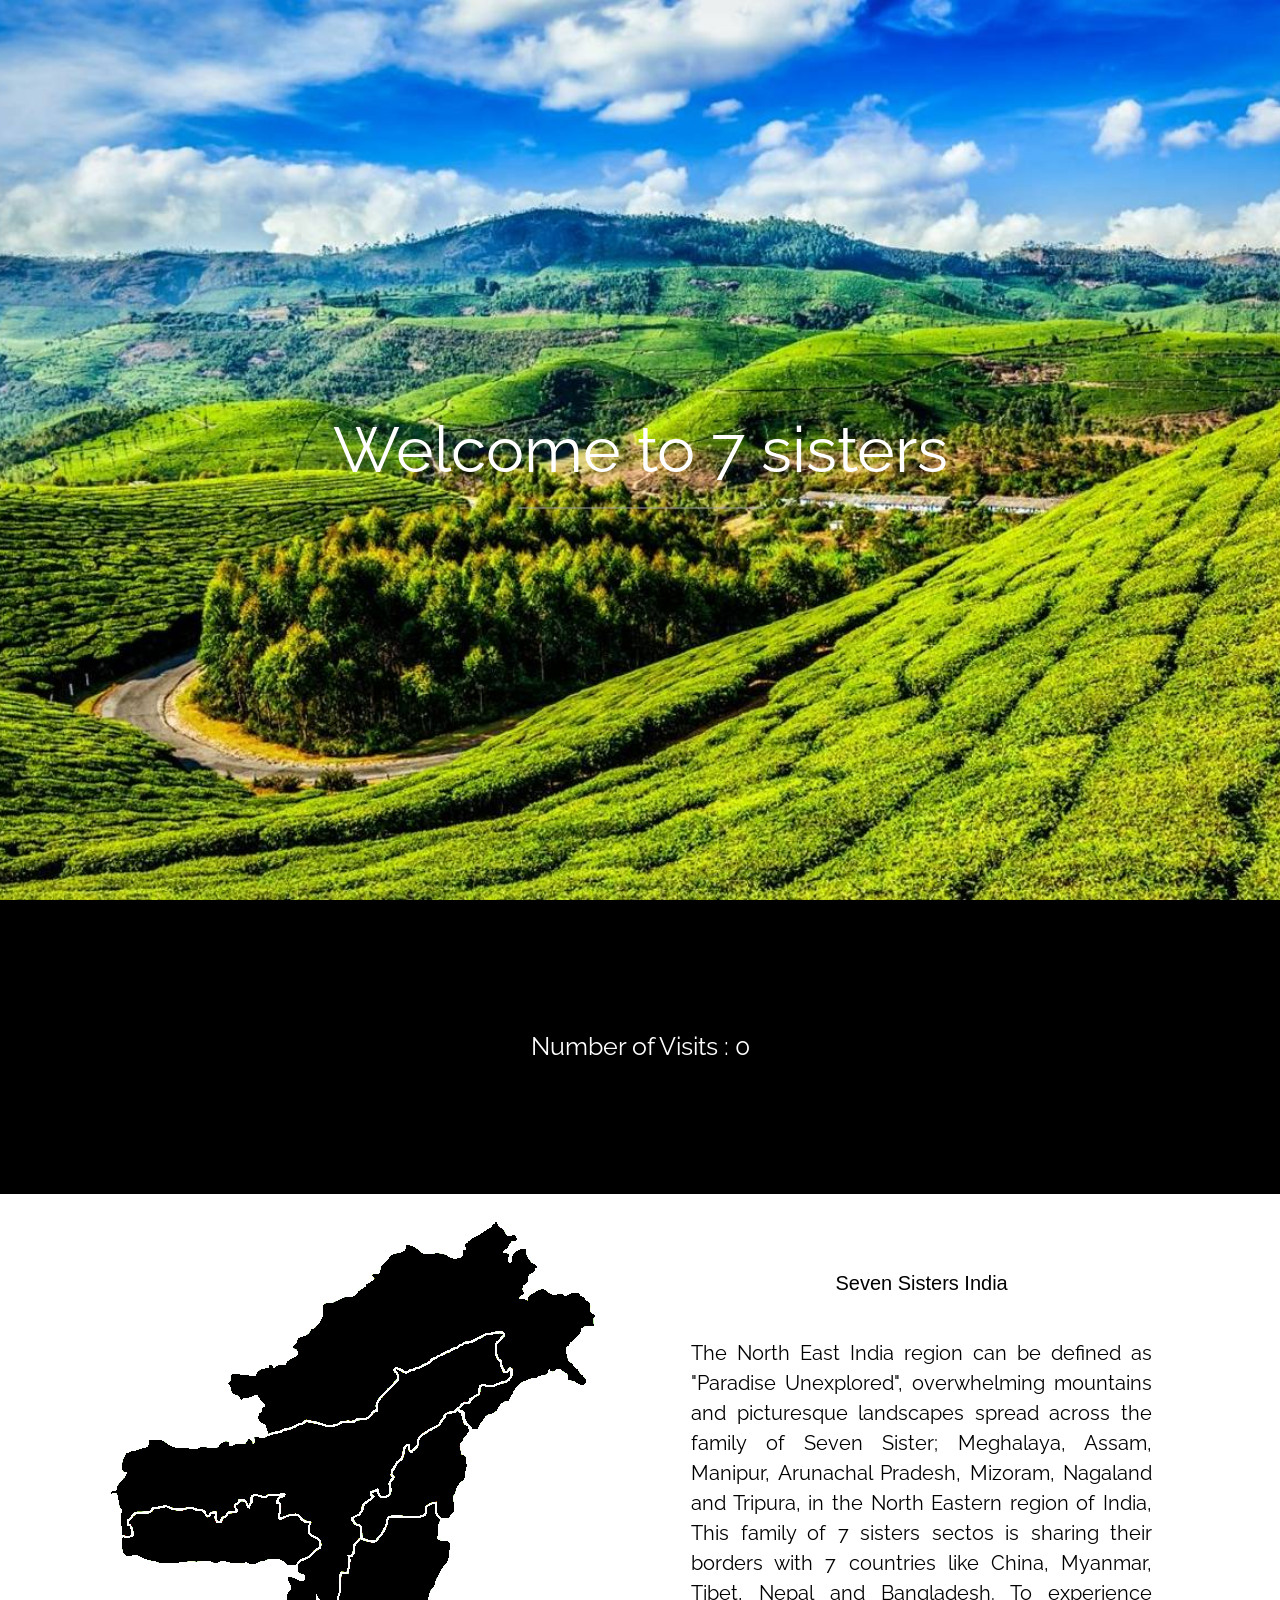
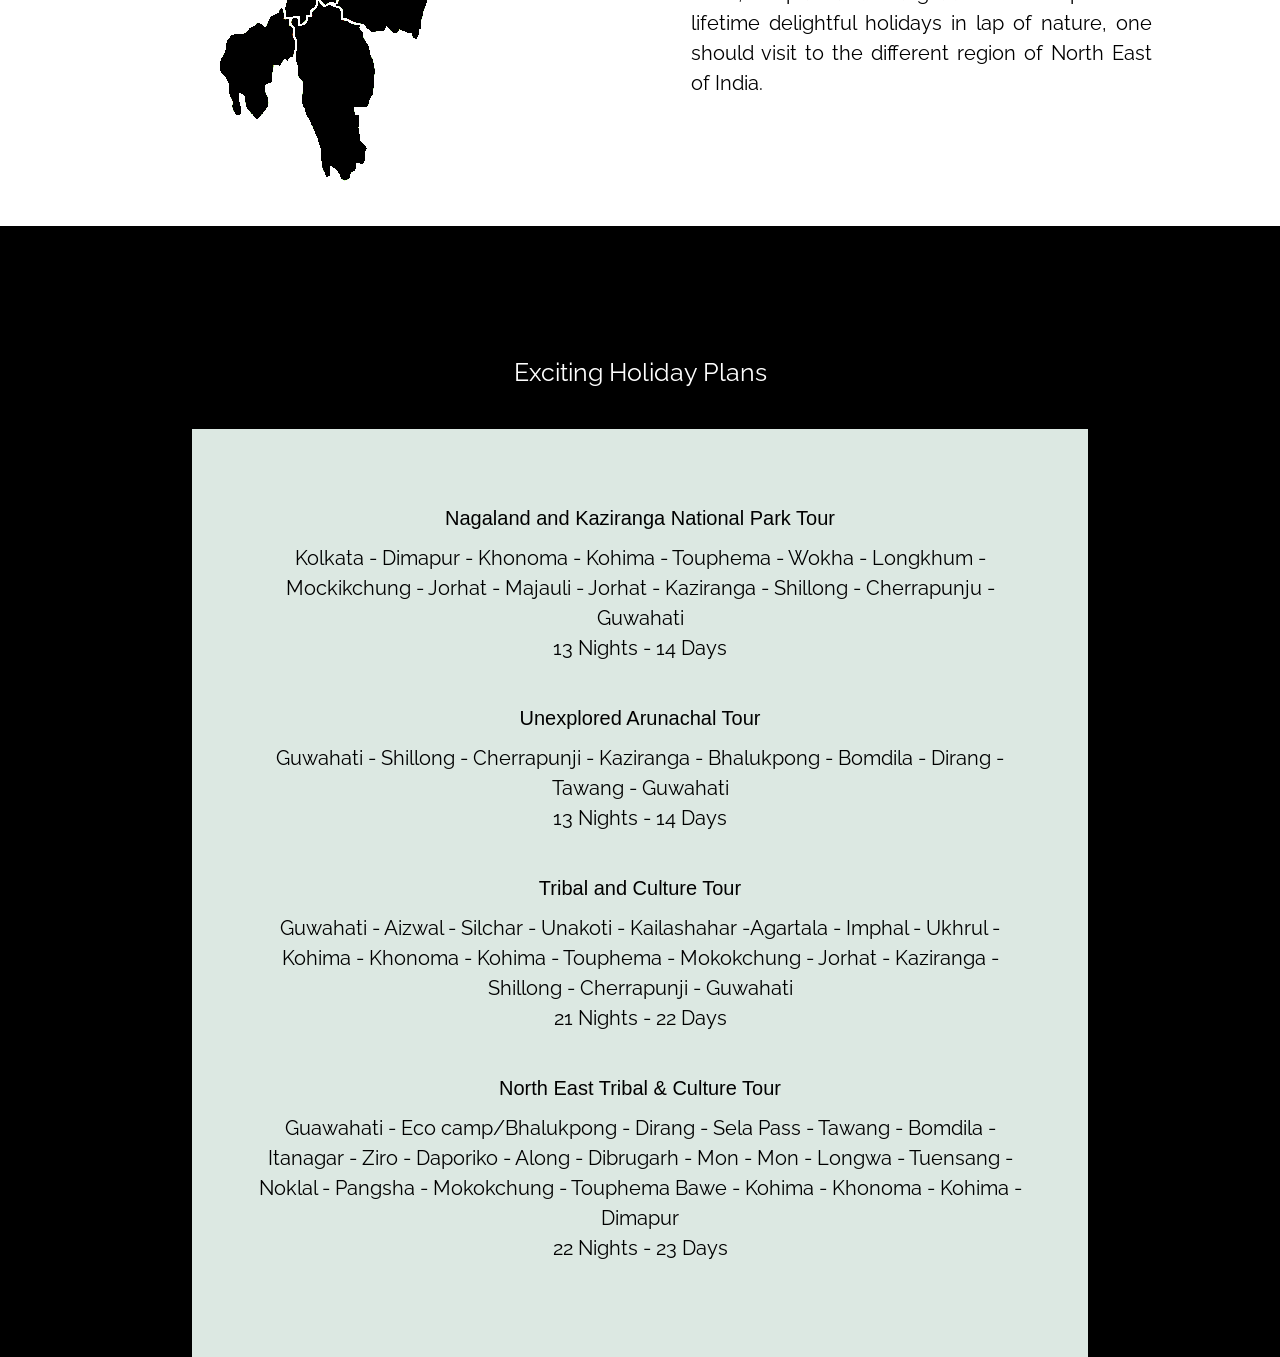
<file: index.html>
<!DOCTYPE html>
<html>
<head>
	<title>7 sisters</title>

	<meta charset="UTF-8">
	<meta name="viewport" content="width=device-width, initial-scale=1">
	<link rel="stylesheet" href="w3.css">
	<link rel="stylesheet" href="https://fonts.googleapis.com/css?family=Raleway">

	<!-- <script src="https://ajax.googleapis.com/ajax/libs/angularjs/1.6.9/angular.min.js"></script> -->

	<style type="text/css">
		body,h1 {font-family: "Raleway", sans-serif}
		body, html {
			height: 100%;
			background: black;
		}
		.bgimg {
			background-image: url('Images/forest.jpg');
			min-height: 100%;
			background-position: center;
			background-size: cover;
			background-repeat: no-repeat;
			background-attachment: fixed;	
		}
		
		#mapbox{
			background-color: white;
		}
		
		#plan, #tour{
			margin-top:10%;
			margin-bottom: 10%;
			color: white;
			font-size:25px;
		}
		.column {
			float: left;
			width: 50%;
			/*padding: 10px;*/
		}
		.row:after {
  			content: "";
  			display: table;
  			clear: both;
		}
		.scontent{
			padding-left: 4%;
			padding-right: 10%;
			padding-top: 5%;
			padding-bottom: 10%;
			font-size: 20px;
			text-align: justify;
		}
		#package{
			margin-left: 15%;
			margin-right: 15%;
			background-color: #DCE8E2;
			color: black;
			padding: 5%;
			font-size: 20px;
		}
	</style>

	<script type="text/javascript">
		
		var obj={
			xhr: new XMLHttpRequest(),
			res:"",			
			text:document.getElementById("scontent"),
			activate:function(){
				obj.fetch();
				setTimeout(function(){ obj.getCount(); }, 3000);
				
			},
			fetch:function(){
				// alert("called");
				this.xhr.onreadystatechange=this.update;
				this.xhr.open("GET","http://127.0.0.1/project-data/getState.php",true);
				this.xhr.send();
			},
			update:function(){								
				if(this.readyState==4 && this.status==200){
					res=this.responseText;										
					// alert(res);
				}
			},
			display:function(e){
		        document.getElementById("heading").innerHTML = e.title;
		        var reArr=res.split("$");
		        
		        if(e.title == "Assam"){		        	
		          document.getElementById("contentBody").innerHTML =reArr[0];
		        }
		        else if(e.title=="Arunachal Pradesh"){		    
		          document.getElementById("contentBody").innerHTML =reArr[1];
		        }
		        else if(e.title=="Meghalaya"){
		          document.getElementById("contentBody").innerHTML = reArr[2];
		        }
		        else if(e.title=="Mizoram"){
		          document.getElementById("contentBody").innerHTML =reArr[3];
		        }
		        else if(e.title=="Manipur"){
		          document.getElementById("contentBody").innerHTML =reArr[4];
		        }
		        else if(e.title=="Tripura"){
		          document.getElementById("contentBody").innerHTML =reArr[5];
		        }
		        else if(e.title=="Nagaland"){
		          document.getElementById("contentBody").innerHTML =reArr[6];  
		        }
		       	text = reArr[7];
			},
			resetContent:function(e){
				document.getElementById("heading").innerHTML = "Seven Sisters India";
				document.getElementById("contentBody").innerHTML = text;
				
			},
			getCount:function(){	
				var source = new EventSource("http://127.0.0.1/project-data/sse.php");
				source.onmessage = function(event) {
  					document.getElementById("vcount").innerHTML = event.data; 
				};			
				
			}
			
		};
		
	</script>

</head>

<body onload="obj.activate()">


<div class="bgimg w3-display-container w3-animate-opacity w3-text-white">
  <div class="w3-display-topleft w3-padding-large w3-xlarge"> 
  </div>
  <div class="w3-display-middle">
    <h1 class="w3-jumbo w3-animate-top"> Welcome to 7 sisters</h1>
    <hr class="w3-border-grey" style="margin:auto;width:40%">
  </div> 
  <div class="w3-display-bottomleft w3-padding-large"> 
  </div>
</div>


<div id="plan">
	<center><span >Number of Visits : </span><span id="vcount">0</span></center>

</div>


<!-- Image Map Generated by http://www.image-map.net/ -->
<div id="mapbox" class="row">


	<div class="column" >
	<img  src="Images/Northeast.png" usemap="#image-map" >

	<map name="image-map" >
		<area target="_blank" id="tripura" alt="Tripura" title="Tripura" href="tripura/tripura.html" coords="293,444,294,452,293,461,288,466,285,464,280,470,274,470,273,478,269,489,265,488,265,493,267,501,268,512,262,518,256,525,254,522,248,515,245,502,239,498,239,508,240,511,241,519,237,521,232,511,232,503,229,494,227,486,221,476,220,467,225,458,226,451,227,447,233,441,242,440,246,438,248,435,251,433,254,432,257,430,260,430,261,431,262,430,268,426,272,422,270,423,275,421,274,421,279,418,282,413,283,415,283,423,288,429,293,435,282,413,279,418,288,426,291,430,292,435,260,430,261,431,292,434,293,439,275,419,287,427,268,426,285,422" shape="poly"  onmouseover="obj.display(this);" onmouseout="obj.resetContent(this)">

	    <area target="_blank" id="meghalaya" alt="Meghalaya" title="Meghalaya" href="meghalaya/meghalaya.html" coords="129,362,139,360,159,369,192,367,214,367,229,368,246,368,254,370,262,366,275,365,282,365,287,369,294,370,303,363,312,359,318,351,315,345,307,341,308,330,302,330,297,322,290,323,282,326,277,326,278,311,273,308,277,303,270,303,264,305,257,302,254,306,250,314,244,309,237,312,239,319,230,321,226,324,223,330,215,328,213,321,206,325,201,318,191,316,182,318,173,317,166,314,155,316,148,321,137,320,130,327,134,337,134,343,123,345,123,358" shape="poly"  onmouseover="obj.display(this);" onmouseout="obj.resetContent(this)">

	    <area target="_blank" id="manipur" alt="Manipur" title="Manipur" href="manipur/manipur.html" coords="390,324,388,334,377,349,362,347,357,350,356,358,353,363,351,370,350,376,348,381,343,384,343,390,343,395,341,401,339,408,342,413,344,424,353,427,363,429,371,437,378,437,385,436,387,431,393,437,399,434,406,436,413,437,416,444,420,434,421,422,426,409,430,395,434,390,440,376,447,367,449,355,449,350,440,348,438,341,438,333,439,325,434,319,434,312,428,315,425,325" shape="poly" onmouseover="obj.display(this);" onmouseout="obj.resetContent(this)">

	    <area target="_blank" id="arunachal" alt="Arunachal Pradesh" title="Arunachal Pradesh" href="arunachal-pradesh/arunachal.html" coords="270,238,258,224,266,210,258,198,241,206,229,192,233,180,254,181,271,172,285,172,299,160,295,151,301,143,311,140,323,125,325,110,337,109,345,103,355,104,367,90,380,78,393,60,407,58,408,51,424,60,440,60,454,67,466,63,467,48,497,30,508,43,514,43,510,51,504,57,509,60,509,68,515,61,522,54,528,61,532,68,537,73,530,79,529,87,523,94,519,102,528,107,537,97,552,100,563,100,568,105,579,98,585,104,590,108,591,116,594,121,594,130,581,136,575,144,567,155,573,169,581,179,586,189,570,185,559,172,546,178,533,184,516,193,509,205,498,217,481,227,471,235,463,215,486,195,513,187,514,169,505,172,499,157,508,137,496,133,408,175,394,170,394,186,374,207,368,221,332,230,307,225" shape="poly" onmouseover="obj.display(this);" onmouseout="obj.resetContent(this)">

		<area target="_blank" id="nagaland" alt="Nagaland" title="Nagaland"  coords="458,218,463,226,469,236,459,252,461,261,466,264,463,283,454,299,454,311,450,322,440,323,437,317,437,305,425,311,422,320,390,320,383,327,381,337,375,345,364,343,364,333,355,325,362,320,366,311,376,304,374,299,382,305,393,302,392,288,396,283,394,277,400,268,406,260,408,253,411,260,421,250,421,244,430,237,438,235,449,221" shape="poly" onmouseover="obj.display(this);" onmouseout="obj.resetContent(this)">

	    <area target="_blank" id="assam" alt="Assam" title="Assam" href="assam/assam.html" coords="120,290,127,279,122,274,127,259,148,253,150,246,163,248,174,253,185,254,197,254,219,254,228,247,228,253,247,248,261,246,307,229,331,234,369,226,378,220,380,207,395,191,401,183,400,177,407,181,422,174,436,166,464,152,485,143,499,141,495,150,495,158,499,169,503,178,507,185,492,190,480,189,477,198,469,203,465,207,453,215,442,220,438,228,428,235,417,242,415,249,412,254,407,247,401,256,390,276,387,297,382,300,380,292,370,297,370,304,360,310,358,318,349,321,354,330,359,334,359,343,353,351,350,359,346,364,346,375,339,375,336,408,329,405,323,404,320,395,314,399,315,410,305,420,302,427,301,418,289,420,287,413,288,399,292,391,289,384,304,388,305,380,299,376,300,368,316,363,323,347,313,339,312,325,306,324,300,318,283,320,281,307,288,297,263,300,250,299,249,307,241,301,233,311,233,316,224,316,219,324,217,314,208,318,201,313,174,312,155,309,148,316,133,317,128,324,129,333,129,341,122,337,122,314,116,298" shape="poly" onmouseover="obj.display(this);" onmouseout="obj.resetContent(this)">

	    <area target="_blank" id="mizoram" alt="Mizoram" title="Mizoram" href="mizoram/mizoram.html" coords="330,412,339,415,341,426,352,431,360,432,363,443,369,453,373,466,375,479,374,494,373,501,369,506,367,513,355,513,359,522,359,546,367,553,363,570,356,567,356,575,350,579,348,585,341,583,335,572,330,571,330,581,325,582,322,566,320,548,302,510,303,488,299,481,297,466,297,458,298,446,297,437,295,431,292,427,296,424,300,434,311,427,313,418,317,414,319,409,324,415" shape="poly" onmouseover="obj.display(this);"  onmouseout="obj.resetContent(this)">

	</map>
	</div>

	<div class="column scontent">
		<center><h4><span id="heading">Seven Sisters India</span></h4></center>
		<br>
		<div id="contentBody">
			The North East India region can be defined as "Paradise Unexplored", overwhelming mountains and picturesque landscapes spread across the family of Seven Sister; Meghalaya, Assam, Manipur, Arunachal Pradesh, Mizoram, Nagaland and Tripura, in the North Eastern region of India, This family of 7 sisters sectos is sharing their borders with 7 countries like China, Myanmar, Tibet, Nepal and Bangladesh. To experience lifetime delightful holidays in lap of nature, one should visit to the different region of North East of India. 
		</div>
	</div>

	
</div>
<!-- end of row -->

<div id="tour">
	<center><span >Exciting Holiday Plans </span></center>
	<br>
	<div id="package"><center>
		<h4>Nagaland and Kaziranga National Park Tour</h4>
			Kolkata - Dimapur - Khonoma - Kohima - Touphema - Wokha - Longkhum - Mockikchung - Jorhat - Majauli - Jorhat - Kaziranga - Shillong - Cherrapunju - Guwahati
			<br>
			13 Nights - 14 Days
			<br><br>

		<h4>Unexplored Arunachal Tour</h4>
			Guwahati - Shillong - Cherrapunji - Kaziranga - Bhalukpong - Bomdila - Dirang - Tawang - Guwahati
			<br>
			13 Nights - 14 Days
			<br><br>

		<h4>Tribal and Culture Tour</h4>
			Guwahati - Aizwal - Silchar - Unakoti - Kailashahar -Agartala - Imphal - Ukhrul - Kohima - Khonoma - Kohima - Touphema - Mokokchung - Jorhat - Kaziranga - Shillong - Cherrapunji - Guwahati 
			<br>
			21 Nights - 22 Days
			<br><br>

		<h4>North East Tribal & Culture Tour</h4>
			Guawahati - Eco camp/Bhalukpong - Dirang - Sela Pass - Tawang - Bomdila - Itanagar - Ziro - Daporiko - Along - Dibrugarh - Mon - Mon - Longwa - Tuensang - Noklal - Pangsha - Mokokchung - Touphema Bawe - Kohima - Khonoma - Kohima - Dimapur
			<br>
			22 Nights - 23 Days
			<br><br>
	</center>		
	</div>
</div>




</body>
</html>
</file>
